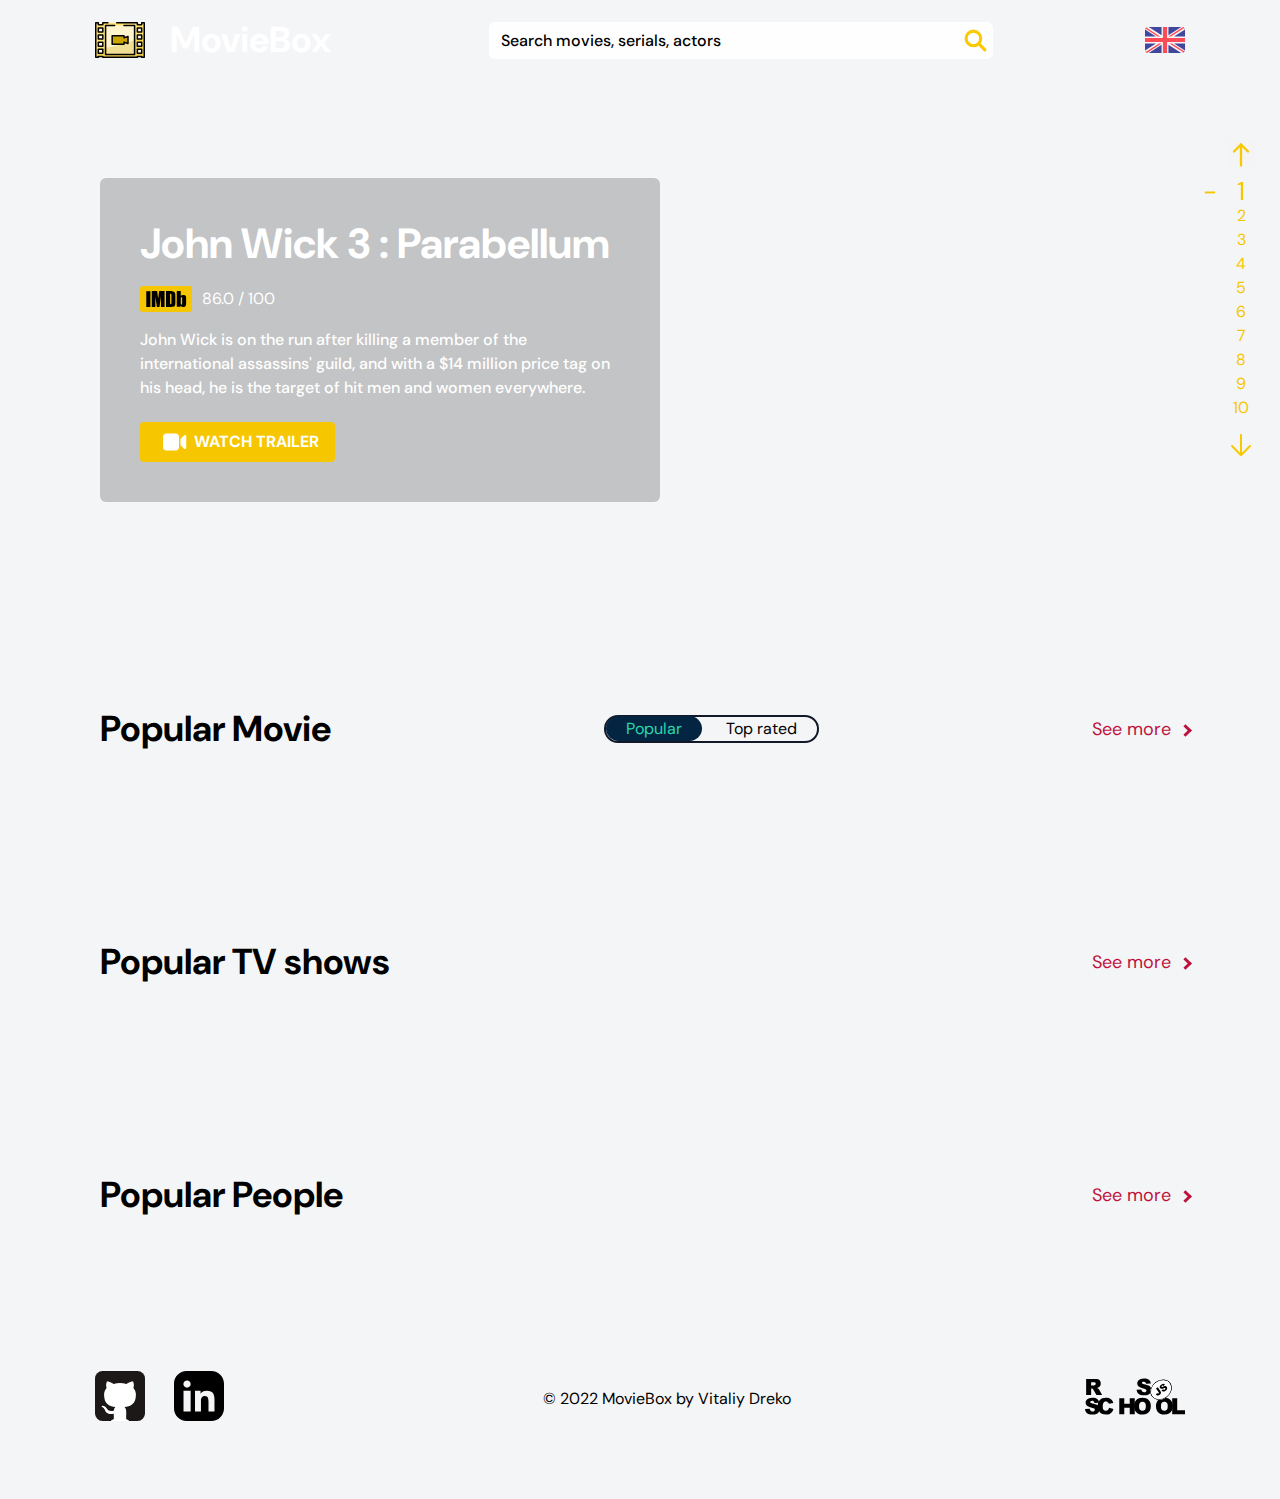
<file: index.html>
<!DOCTYPE html>
<html lang="en">
<head>
    <meta charset="UTF-8">
    <meta http-equiv="X-UA-Compatible" content="IE=edge">
    <meta name="viewport" content="width=device-width, initial-scale=1.0">
    <link rel="stylesheet" href="./assets/style.css"/>
    <link rel="icon" href="./assets/img/svg/favicon.svg"/>
    <title>Movie Box</title>
</head>
<body>

    <div class="container">
        <header>
            <a href="index.html" class="logo-wrapper">
                <img src="./assets/img/svg/favicon.svg" alt="logo" class="logo">
                <h2 class="text-header">MovieBox</h2>
            </a>
            <div class="search-wrapper">
                <button class="delete-search"></button>
                <input class="search" data-i18="search" type="text" placeholder="Search movies, serials, actors" autocomplete="off" autofocus>
                <button type="submit" class="search-submit"></button>
            </div>
            <div class="lang">
                <img src="" alt="switch language" class="lang-button">
            </div>
        </header>
        <main>
            <section class="slider">
                <div class="slider-data-wrapper">
                    <h1 class="slider-title">John Wick 3 : Parabellum</h1>
                    <div class="slider-rating-wrapper">
                        <img class="slider-rating-img" src="./assets/img/svg/imdb.svg" alt="imdb-rating-image" />
                        <p class="slider-rating">86.0 / 100</p>
                    </div>
                    <p class="slider-overview">John Wick is on the run after killing a member of the international assassins' guild, and with a $14 million price tag on his head, he is the target of hit men and women everywhere.</p>
                    <a href="" class="slider-trailer" target="_blank" data-i18="trailer-button">
                        Watch Trailer
                    </a>
                </div>
                <div class="slider-controls">
                    <img src="./assets/img/svg/arrow-up.svg" alt="up-slider" class="slider-arrows arrow-up">
                    <div class="slider-element active" data-slide-number="0">1</div>
                    <div class="slider-element" data-slide-number="1">2</div>
                    <div class="slider-element" data-slide-number="2">3</div>
                    <div class="slider-element" data-slide-number="3">4</div>
                    <div class="slider-element" data-slide-number="4">5</div>
                    <div class="slider-element" data-slide-number="5">6</div>
                    <div class="slider-element" data-slide-number="6">7</div>
                    <div class="slider-element" data-slide-number="7">8</div>
                    <div class="slider-element" data-slide-number="8">9</div>
                    <div class="slider-element" data-slide-number="9">10</div>
                    <img src="./assets/img/svg/arrow-down.svg" alt="down slider" class="slider-arrows arrow-down">
                </div>
            </section>
            <div class="only-scroll"></div>
            <section class="cards movie-cards-wrapper">
                <div class="heading-wrapper">
                    <h3 class="movie-header cards-header" data-i18="popular-movie">Popular Movie</h3>
                    <div class="data-switch-wrapper">
                        <span class="movie-switch popular active" data-i18="popular-switch">Popular</span>
                        <span class="movie-switch top-rated" data-i18="top-rated-switch">Top rated</span>
                    </div>
                    <a href="./seemore.html#movie-popular" class="see-more" data-i18="see-more">See more</a>
                </div>
                <div class="cards-wrapper movie">
                    <template id="movie">
                        <a href="" class="single-card-wrapper">
                            <div class="img-overview-container">
                                <img class="card-poster" src="" alt="video-poster"/>
                                <div class="overlay">
                                    <p class="overview-title" data-i18="overview">Overview</p>
                                    <p class="overview"></p>
                                </div>
                            </div>
                            <div class="card-date"></div>
                            <div class="card-title"></div>
                            <div class="card-rate-wrapper">
                                <img class="card-rating-img" src="./assets/img/svg/imdb.svg" alt="imdb-rating-image" />
                                <p class="card-rating"></p>
                            </div>
                            <div class="card-genres"></div>
                        </a>
                    </template>
                </div>
            </section>
            <section class="cards tv-cards-wrapper">
                <div class="heading-wrapper">
                    <h3 class="cards-header tv-header" data-i18="popular-tv">Popular TV shows</h3>
                    <a href="./seemore.html#tv" class="see-more" data-i18="see-more">See more</a>
                </div>
                <div class="cards-wrapper tv">
                    <template id="tv">
                        <a href="" class="single-card-wrapper">
                            <div class="img-overview-container">
                                <img class="card-poster" src="" alt="video-poster"/>
                                <div class="overlay">
                                    <p class="overview-title" data-i18="overview">Overview</p>
                                    <p class="overview"></p>
                                </div>
                            </div>
                            <div class="card-date"></div>
                            <div class="card-title"></div>
                            <div class="card-rate-wrapper">
                                <img class="card-rating-img" src="./assets/img/svg/imdb.svg" alt="imdb-rating-image" />
                                <p class="card-rating"></p>
                            </div>
                            <div class="card-genres"></div>
                        </a>
                    </template>
                </div>
            </section>
            <section class="cards people-cards-wrapper">
                <div class="heading-wrapper">
                    <h3 class="cards-header people-header" data-i18="popular-people">Popular People</h3>
                    <a href="./seemore.html#people" class="see-more" data-i18="see-more">See more</a>
                </div>
                <div class="cards-wrapper people">
                    <template id="people">
                        <a href="" class="single-card-wrapper">
                            <div class="img-overview-container">
                                <img class="card-poster" src="" alt="video-poster"/>
                                <div class="overlay">
                                    <p class="overview-title" data-i18="known-for">Known for</p>
                                    <div class="overview">
                                        <ul class="known-for"></ul>
                                    </div>
                                </div>
                            </div>
                            <div class="card-date"></div>
                            <div class="card-title"></div>
                            <div class="card-rate-wrapper">
                                <img class="card-rating-img" src="./assets/img/svg/imdb.svg" alt="imdb-rating-image" />
                                <p class="card-rating"></p>
                            </div>
                            <div class="card-genres"></div>
                        </a>
                    </template>
                </div>
            </section>
            <button class="return-top" title="Return top">
                <img src="./assets/img/svg/up-arrow.svg" alt="scroll-top-arrow"/>
            </button>
            <div class="no-data" data-i18="no-data">Oops, There are no data on your query</div>
        </main>
        <footer class="footer">
            <div class="social">
                <a href="https://github.com/dokahp" target="blank">
                    <img src="./assets/img/svg/github.svg" alt="My github" class="git">
                </a>
                <a href="https://www.linkedin.com/in/vitaliy-dreko-938b87228/" target="_blank">
                    <img src="./assets/img/svg/linkedin.svg" alt="My linkedin" class="linkedin"/>
                </a>
            </div>
            <p class="powered">© 2022 MovieBox by Vitaliy Dreko</p>
            <a href="https://rs.school/js-stage0/" target="_blank">
                <img src="./assets/img/svg/rss.svg" alt="Rolling Scrope School" class="rss">
            </a>
        </footer>
    </div>

    <script type="module" src="./assets/index.js"></script>
</body>
</html>
</file>
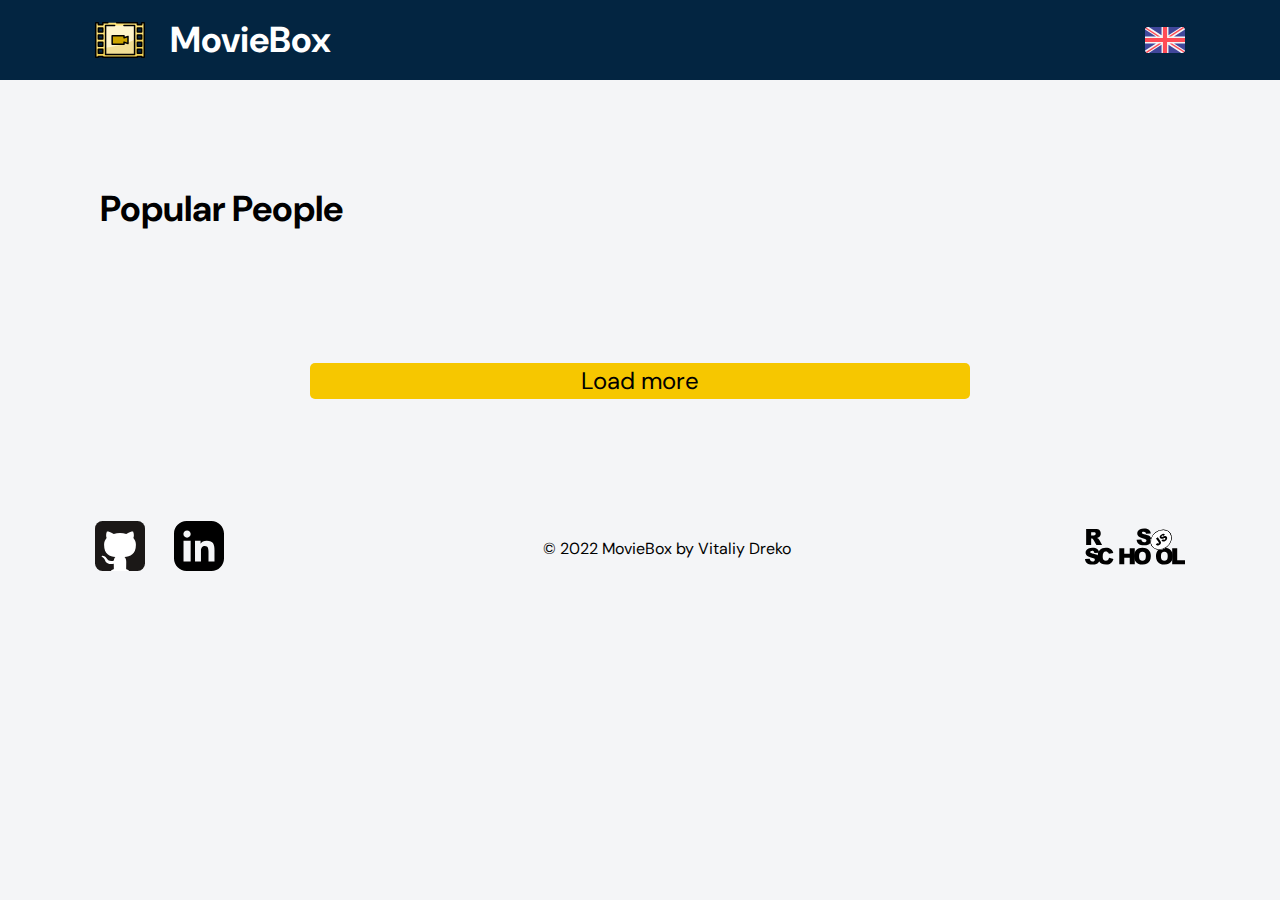
<file: seemore.html>
<!DOCTYPE html>
<html lang="en">
<head>
    <meta charset="UTF-8">
    <meta http-equiv="X-UA-Compatible" content="IE=edge">
    <meta name="viewport" content="width=device-width, initial-scale=1.0">
    <link rel="stylesheet" href="./assets/style.css"/>
    <link rel="icon" href="./assets/img/svg/favicon.svg"/>
    <title>Movie App</title>
</head>
<body>
    <div class="container">
        <header class="bg-dark">
            <a href="index.html" class="logo-wrapper alt-page">
                <img src="./assets/img/svg/favicon.svg" alt="logo" class="logo">
                <h2 class="text-header">MovieBox</h2>
            </a>
            <div class="lang">
                <img src="" alt="english language" class="lang-button">
            </div>
        </header>
        <main>
            <div class="only-scroll"></div>
            <section class="cards movie-cards-wrapper">
                <div class="heading-wrapper">
                    <h3 class="movie-header cards-header" data-i18="popular-movie">Popular Movie</h3>
                </div>
                <div class="cards-wrapper movie results">
                    <template id="movie">
                        <a href="" class="single-card-wrapper">
                            <div class="img-overview-container">
                                <img class="card-poster" src="" alt="video-poster"/>
                                <div class="overlay">
                                    <p class="overview-title" data-i18="overview">Overview</p>
                                    <p class="overview"></p>
                                </div>
                            </div>
                            <div class="card-date"></div>
                            <div class="card-title"></div>
                            <div class="card-rate-wrapper">
                                <img class="card-rating-img" src="./assets/img/svg/imdb.svg" alt="imdb-rating-image" />
                                <p class="card-rating"></p>
                            </div>
                            <div class="card-genres"></div>
                        </a>
                    </template>
                </div>
            </section>
            <section class="cards tv-cards-wrapper">
                <div class="heading-wrapper">
                    <h3 class="cards-header tv-header" data-i18="popular-tv">Popular TV shows</h3>
                </div>
                <div class="cards-wrapper tv results">
                    <template id="tv">
                        <a href="" class="single-card-wrapper">
                            <div class="img-overview-container">
                                <img class="card-poster" src="" alt="video-poster"/>
                                <div class="overlay">
                                    <p class="overview-title" data-i18="overview">Overview</p>
                                    <p class="overview"></p>
                                </div>
                            </div>
                            <div class="card-date"></div>
                            <div class="card-title"></div>
                            <div class="card-rate-wrapper">
                                <img class="card-rating-img" src="./assets/img/svg/imdb.svg" alt="imdb-rating-image" />
                                <p class="card-rating"></p>
                            </div>
                            <div class="card-genres"></div>
                        </a>
                    </template>
                </div>
            </section>
            <section class="cards people-cards-wrapper">
                <div class="heading-wrapper">
                    <h3 class="cards-header people-header" data-i18="popular-people">Popular People</h3>
                </div>
                <div class="cards-wrapper people results">
                    <template id="people">
                        <a href="" class="single-card-wrapper">
                            <div class="img-overview-container">
                                <img class="card-poster" src="" alt="video-poster"/>
                                <div class="overlay">
                                    <p class="overview-title" data-i18="known-for">Known for</p>
                                    <div class="overview"><ul class="known-for"></ul></div>
                                </div>
                            </div>
                            <div class="card-date"></div>
                            <div class="card-title"></div>
                            <div class="card-rate-wrapper">
                                <img class="card-rating-img" src="./assets/img/svg/imdb.svg" alt="imdb-rating-image" />
                                <p class="card-rating"></p>
                            </div>
                            <div class="card-genres"></div>
                        </a>
                    </template>
                </div>
            </section>
            <div class="load-more" data-i18="load-more">Load more</div>
            <button class="return-top" title="Return top">
                <img src="./assets/img/svg/up-arrow.svg" alt="scroll-top-arrow"/>
            </button>
        </main>
        <footer class="footer">
            <div class="social">
                <a href="https://github.com/dokahp" target="blank">
                    <img src="./assets/img/svg/github.svg" alt="My github" class="git">
                </a>
                <a href="https://www.linkedin.com/in/vitaliy-dreko-938b87228/" target="_blank">
                    <img src="./assets/img/svg/linkedin.svg" alt="My linkedin" class="linkedin"/>
                </a>
            </div>
            <p class="powered">© 2022 MovieBox by Vitaliy Dreko</p>
            <a href="https://rs.school/js-stage0/" target="_blank">
                <img src="./assets/img/svg/rss.svg" alt="Rolling Scrope School" class="rss">
            </a>
        </footer>
    </div>
    <script type="module" src="./assets/seemore.js"></script>
</body>
</html>
</file>
<file: assets/style.css>
@import url('https://fonts.googleapis.com/css2?family=DM+Sans:wght@400;500;700&family=Roboto:wght@400;500;700&display=swap');
:root {
    --background: #F4F5F7;
    --white: #fff;
    --headerFooter: #032541;
    --orange: #F6C700;
    --rose:  #BE123C;
    --gray: #9CA3AF;
    --black: #111827;
    --green: #29D8AC;
    --backgroundURL: ''
}
html, body {
    scroll-behavior: smooth;
}
ul {
    list-style-type: none;
    padding: 0 0px;
}
body {
    margin: 0;
    background: var(--background);
    font-family: 'DM Sans', 'Roboto', sans-serif;
    font-weight: 400;
    font-size: 16px;
    line-height: 24px;
    display: flex;
    flex-direction: column;
    align-items: center;
    justify-content: center;
}
p {
    margin: 0;
}
.container {
    position: relative;
    width: 100vw;
    max-width: 1920px;
}
/* header */
header {
    position: relative;
    z-index: 1;
    padding: 0 95px;
    display: flex;
    justify-content: space-between;
    align-items: center;
    height: 80px;
    color: var(--white);
}
.bg-dark {
    background: var(--headerFooter);
}
.logo-wrapper {
    display: flex;
    justify-content: space-between;
    align-items: center;
    font-weight: 700;
    font-size: 24px;
    line-height: 24px;
    color: var(--white);
    text-decoration: none;
}
.no-bg-logo {
    color: var(--black);
}
.logo {
    width: 50px;
    margin-right: 25px;
}
.search-wrapper {
    display: flex;
    align-items: center;
}
.delete-search {
    display: none;
    cursor: pointer;
    width: 20px;
    height: 20px;
    border: 0;
    background: transparent;
    background-image: url(./img/svg/delete.svg);
    background-repeat: no-repeat;
    background-size: 100% 100%;
    margin-right: -30px;
    filter: brightness(0) saturate(100%) invert(73%) sepia(25%) saturate(3721%) hue-rotate(9deg) brightness(106%) contrast(109%);
}
.delete-search.active {
    display: block;
}
.search {
    box-sizing: content-box;
    width: 450px;
    padding: 6px 40px 6px 10px;
    border: 2px solid #fff;
    border-radius: 6px;
    background: rgb(255, 255, 255, 0.9);
    font-family: 'DM Sans', 'Roboto';
    font-weight: 500;
    font-size: 16px;
    color: #000;
    outline: none;
    transition: all 2s ease-in-out;
}
.search.not-empty {
    padding-left: 40px;
    transition: width 2s;
}
.search-submit {
    cursor: pointer;
    width: 25px;
    height: 25px;
    border: 0;
    background: transparent;
    background-image: url(./img/svg/search.svg);
    background-repeat: no-repeat;
    background-size: 100% 100%;
    margin-left: -30px;
    filter: brightness(0) saturate(100%) invert(73%) sepia(25%) saturate(3721%) hue-rotate(9deg) brightness(106%) contrast(109%);
}
.search::placeholder {
    color: #000;
}
/* NEW LANG */
.lang {
    height: 40px;
    width: 40px;
}
.lang-button {
    cursor: pointer;
    width: 100%;
    height: 100%;
}
/* END OF NEW LANG */
/* end of header */
/* MAIN */
.slider {
    margin-top: -80px;
    position: relative;
    display: flex;
    align-items: center;
    width: 100%;
    height: 600px;
    background-repeat: no-repeat;
    background-size: cover;
    background-position: center;
}
.slider-data-wrapper {
    background: rgba(0, 0, 0, .2);
    padding: 40px;
    border-radius: 6px;
    margin-left: 100px;
    max-width: 480px;
    color: var(--white);
    max-height: 500px;
    margin-top: 80px;
}
.slider-title {
    font-weight: 700;
    font-size: 42px;
    line-height: 52px;
    margin: 0;
}
.slider-rating-wrapper {
    display: flex;
    align-items: center;
    width: 100%;
    margin: 16px 0;
}
.slider-rating-img {
    height: 26px;
    margin-right: 10px;
}
.slider-overview {
    font-weight: 500;
    overflow: hidden;
    text-overflow: ellipsis;
    display: -webkit-box;
    -webkit-line-clamp: 9; /* number of lines to show */
    line-clamp: 9; 
    -webkit-box-orient: vertical;
}
.slider-trailer {
    max-width: fit-content;
    box-sizing: border-box;
    text-decoration: none;
    cursor: pointer;
    display: flex;
    align-items: center;
    padding: 6px 16px;
    background: var(--orange);
    color: #fff;
    font-weight: 700;
    text-transform: uppercase;
    font-size: 16px;
    line-height: 24px;
    border: none;
    border-radius: 4px;
    margin-top: 22px;
}
.slider-trailer::before {
    content: '';
    display: block;
    background: url(./img/svg/camera.svg);
    background-repeat: no-repeat;
    background-size: 100% 100%;
    height: 28px;
    width: 28px;
    padding-right: 10px;
    filter: brightness(0) saturate(100%) invert(100%) sepia(6%) saturate(22%) hue-rotate(257deg) brightness(107%) contrast(107%);
}
.slider-trailer:hover::before {
    background: url(./img/svg/eye.svg) no-repeat;
}
.slider-controls {
    display: flex;
    flex-direction: column;
    position: absolute;
    top: 50%;
    right: 25px;
    transform: translate(0, -50%);
}
.slider-element {
    cursor: pointer;
    color: var(--orange);
    text-align: center;
}
.slider-element.active {
    transform: scale(1.6);
    transition: transform 0.6s ease-in-out;
}
.slider-element.active::before {
    position: absolute;
    content: '-';
    left: -10px;
}
.slider-arrows {
    cursor: pointer;
    height: 40px;
    width: 28px;
    margin: 5px 0;
    filter: brightness(0) saturate(100%) invert(64%) sepia(35%) saturate(1715%) hue-rotate(12deg) brightness(111%) contrast(107%);
}
.slider-arrows:hover, .slider-element:hover  {
    transform: scale(1.2);
}

/* CARDS SECTION */
/* ONLY SCROLL */
.only-scroll {
    position: absolute;
    top: 700px;
    left: 50%;
}
/* END */


.cards {
    margin: 70px 75px 0;
}
.heading-wrapper {
    display: flex;
    justify-content: space-between;
    align-items: center;
    flex-wrap: wrap;
    margin-left: 25px;
    margin-bottom: 45px;
}
.cards-header {
    font-weight: 700;
    font-size: 36px;
    line-height: 46px;
    margin-right: 25px;
    color: #000;
}
.data-switch-wrapper, .casts-count-wrapper {
    margin: 0 25px;
    border-radius: 30px;
    border: 2px solid var(--black);
}
.data-switch-wrapper span, .casts-count-wrapper span {
    cursor: pointer;
    padding: 0 20px;
}
.data-switch-wrapper span.active, .casts-count-wrapper span.active {
    position: relative;
    top: 0;
    left: 0;
    box-sizing: border-box;
    background: #032541;
    color: var(--green);
    border-radius: 30px;
    padding: 2px 20px;
}
.casts-count-wrapper {
    height: 24px;
    margin: 0 0 0 25px;
}
.see-more {
    position: relative;
    font-size: 18px;
    color: var(--rose);
    text-decoration: none;
    margin-right: 25px;
    margin-left: 25px;
}
.see-more::after {
    content: '';
    position: relative;
    right: -10px;
    border: solid var(--rose);
    border-width: 0 3px 3px 0;
    display: inline-block;
    padding: 3px;
    transform: rotate(-45deg);
    -webkit-transform: rotate(-45deg);
    transition: all 1s;
}
.see-more:hover::after {
    right: -20px;
}
.details {
    font-size: 18px;
    line-height: 24px;
    color: var(--rose);
}
.cards-wrapper {
    width: 100%;
    display: flex;
    /* justify-content: space-between; */
    overflow-x: scroll;
}
.single-card-wrapper {
    width: 250px;
    margin: 0 25px 50px 25px;
    text-decoration: none;
    color: var(--black);
}
/* При поиске выводить карточки таблицей */
.cards-wrapper.results {
    flex-wrap: wrap;
    justify-content: space-between;
    overflow-x: unset;
    background: unset;
    border: none;
    width: 100%;
}
.cards-wrapper.results > .single-card-wrapper {
    width: 250px !important;
}
/* Конец */
.img-overview-container {
    position: relative;
}
.overlay {
    position: absolute;
    box-sizing: content-box;
    top: 0;
    left: 0;
    right: 0;
    height: 100%;
    width: 100%;
    opacity: 0;
    transition: .5s ease;
    background-color: var(--background);
    overflow-y: scroll;
}
.overview, .overview-title {
    padding: 0 20px 0 20px;
}
.overview-title {
    font-weight: 500;
    font-size: 24px;
    margin-bottom: 20px;
}
.img-overview-container:hover .overlay {
    opacity: 1;
}
.card-poster {
    width: 250px;
    height: 382px;
}
.card-date {
    font-size: 14px;
    line-height: 16px;
    color: var(--gray);
    margin-top: 12px;
}
.card-title {
    cursor: pointer;
    font-weight: 700;
    font-size: 18px;
    line-height: 24px;
    color: var(--black);
    margin: 12px 0;
}
.card-title:hover {
    color: var(--green);
}
.card-rate-wrapper {
    display: flex;
    align-items: center;
    margin-bottom: 12px;
}
.card-rating-img {
    margin-right: 10px;
    height: 17px;
    width: 32px;
}
.card-rating {
    color: var(--black);
    font-size: 14px;
    line-height: 18px;
}
.card-genres {
    font-size: 14px;
    line-height: 16px;
    color: var(--gray);
}
.load-more {
    cursor: pointer;
    width: 50%;
    margin: 50px auto;
    padding: 6px 10px;
    text-align: center;
    /* text-transform: uppercase; */
    font-size: 24px;
    color: #000;
    background: var(--orange);
    border-radius: 5px;
}
.no-data {
    display: none;
    margin: 100px 95px;
    font-size: 54px;
    font-weight: 700;
    text-align: center;
}
.return-top {
    cursor: pointer;
    display: none;
    position: fixed;
    right: 30px;
    bottom: 30px;
    z-index: 5;
    border: var(--green);
    background: #032541;
    border-radius: 50%;
    outline: none;
    width: 40px;
    height: 40px;
    padding: 2px 5px 5px;
    transition: all 1s ease-in-out;
}
.return-top > img {
    filter: invert(63%) sepia(99%) saturate(326%) hue-rotate(113deg) brightness(93%) contrast(93%);
}
.return-top:hover {
    bottom: 40px;
}
/* START OF FOOTER */
.footer {
    display: flex;
    justify-content: space-between;
    align-items: center;
    flex-wrap: wrap;
    height: 200px;
    padding: 0 95px;
}
.social a {
    text-decoration: none;
}
.powered {
    margin: 0 35px;
}
.git, .linkedin {
    height: 50px;
    width: 50px;
    margin-right: 25px;
}
.rss {
    width: 100px;
    height: 50px;
}
/* END OF FOOTER */
/* PEOPLE PAGE */
.alt-page-main-wrapper {
    padding: 30px 95px;
}
.about-people-wrapper {
    display: flex;
    align-items: center;
}
.about-media-wrapper {
    display: flex;
    align-items: center;
}
.white-column {
    display: flex;
    flex-direction: column;
    justify-content: flex-start;
    position: relative;
    height: 525px;
    overflow: hidden;
}
.people-name-header {
    font-size: 35px;
    line-height: 45px;
    font-weight: 700;
    color: #000;
    margin: 0;
}
.people-profile_path {
    width: 350px;
    height: 525px;
    border-radius: 9px;
    margin-right: 30px;
}
.casts-wrapper {
    display: flex;
    justify-content: space-between;
    align-items: center;
    flex-wrap: wrap;
}
.people-h4-headings {
    font-weight: 500;
    font-size: 21px;
    line-height: 27px;
    color: #000;
    margin: 10px 0 10px 0;
}
.biography-content {
    font-weight: 400;
    font-size: 16px;
    line-height: 22px;
    color: #000;
    overflow-y: scroll;
}
.people-page-cards-wrapper{
    display: flex;
    overflow-x: scroll;
    min-height: 280px;
    margin-bottom: 50px;
    text-decoration: none;
}
.people-media-card-wrapper:nth-child(odd) {
    margin: 0 12px;
}
.people-media-card-wrapper {
    display: flex;
    flex-direction: column;
    align-items: center;
    margin-bottom: 50px;
}
.people-poster-media {
    width: 170px;
    height: 250px;
    border-radius: 5px;
}
.people-media-link {
    text-decoration: none;
    color: #000;
    font-size: 14px;
    line-height: 22px;
}
.media-link-title {
    font-size: 16px;
    font-weight: 700;
}
.people-media-link:hover {
    color: var(--green);
}
.cast-ul {
    background: #fff;
    border: 1px solid rgb(227,227,227);
}
.cast-ul > li {
    border-bottom: 1px solid rgb(227,227,227);
    padding: 8px 16px;
    color: rgb(0, 0, 0, 0.6);
}
.as {
    margin: 0 10px;
}
.cast-year {
    color: #000;
    margin-right: 10px;
    width: 50px;
    display: inline-block;
}
.cast-link {
    margin-left: 20px;
    color: #000;
    font-weight: 700;
    text-decoration: none;
}
.cast-link:hover {
    color: var(--green);
}
/* END OF PEOPLE PAGE */
/* START OF MEDIA PAGE */
.media-background-image {
    position: relative;
    background: linear-gradient(to right, rgba(31.5, 73.5, 94.5, 1) 150px, rgba(31.5, 73.5, 94.5, 0.84) 100%), var(--backgroundURL);
    background-repeat: no-repeat;
    background-size: 100% 100%;
    z-index: 0;
}
.about-media-wrapper {
    display: flex;
    align-items: center;
    margin: 0px 95px;
}
.media-casts-wrapper {
    margin: 0px 95px;
}
.media-profile_path {
    margin: 30px 30px 30px 0;
    width: 350px;
    height: 525px;
    border-radius: 9px;    
}
.white-column-media {
    margin: 30px 0;
    display: flex;
    flex-direction: column;
}
.white-column-media > * {
    color: var(--white);
}
.media-name-header {
    font-weight: 700;
    font-size: 35px;
    line-height: 45px;
    color: var(--white);
}
.media-description {
    font-size: 18px;
    line-height: 23px;
    margin: 5px 0;
}
.tagline {
    color: rgba(255, 255, 255, .6);
}
.media-rating {
    color: var(--white);
    font-weight: 700;
}
/* END OF MEDIA PAGE */



@media (max-width: 1100px) {
    .text-header {
        font-size: 30px;
        margin-right: 10px;
    }
    .search {
        width: 350px;
    }
    header {
        padding: 0 40px;
    }
    .alt-page-main-wrapper {
        padding: 30px 40px;
    }
    .about-media-wrapper, .media-casts-wrapper {
        margin: 0 40px;
    }
    .slider-data-wrapper {
        margin-left: 40px;
        max-width: 440px;
    }
    .slider-title {
        font-size: 38px;
        line-height: 46px;
    }
    .slider-rating, .slider-overview {
        font-size: 16px;
        line-height: 20px;
    }
}
@media (max-width: 860px) {
    .text-header {
        font-size: 24px;
    }
    .search {
        width: 250px;
    }
    .slider-data-wrapper {
        max-width: 400px;
    }
    .movie-header {
        order: 0
    }
    .data-switch-wrapper {
        order: 3;
        margin: 0;
    }
    .see-more {
        order: 2;
    }
}
@media (max-width: 767px) {
    .text-header {
        font-size: 18px;
        line-height: 20px;
    }
    .slider-title {
        font-size: 36px;
        line-height: 44px;
    }
    .slider-overview {
        font-size: 14px;
        line-height: 16px;
    }
    .cards {
        margin: 70px 40px 0;
    }
    .heading-wrapper {
        margin-left: 0;
    }
    .cards-wrapper.results > .single-card-wrapper {
        margin: 0;
        margin-bottom: 50px;
    }
    .cards-wrapper.results > .single-card-wrapper:nth-child(odd) {
        margin: 0;
        margin-left: 25px;
        margin-bottom: 50px;
    }
    .single-card-wrapper {
        margin: 0;
        margin-bottom: 50px;
    }
    .single-card-wrapper:nth-child(odd) {
        margin: 0;
        margin-left: 25px;
        margin-right: 25px;
        margin-bottom: 50px;
    }
    .data-switch-wrapper span {
        padding: 0 10px;
    }
    .footer {
        padding: 0 40px;
        justify-content: center;
    }
    .powered {
        order: 1;
        width: 100%;
        text-align: center;
    }
    .social {
        order: 0;
    }
    .data-switch-wrapper {
        order: 2;
    }
    .see-more {
        order: 3;
    }
    .people-profile_path {
        margin: 0;
    }
    .about-people-wrapper {
        display: flex;
        justify-content: center;
        align-items: center;
        flex-wrap: wrap;
    }
    .white-column {
        margin: 25px 0;
        height: unset;
    }
    .media-profile_path {
        display: none;
    }
}
@media (max-width: 666px) {
    header {
        padding: 0 20px;
    }
    .alt-page-main-wrapper {
        padding: 30px 20px;
    }
    .slider-data-wrapper {
        margin-left: 20px;
    }
    .search {
        width: 200px;
    }
    .logo {
        margin-right: 5px;
    }
    .powered {
        margin: 0;
    }
    .movie-header {
        order: 0
    }
    .data-switch-wrapper {
        order: 3;
        margin: 0;
    }
    .see-more {
        order: 2;
    }
}
@media (max-width: 605px) {
    .cards-wrapper.results > .single-card-wrapper {
        margin: 0;
        margin-bottom: 50px;
    }
    .cards-wrapper.results > .single-card-wrapper:nth-child(odd) {
        margin: 0;
        margin-left: 2px;
        margin-bottom: 50px;
    }
}
@media (max-width: 580px) {
    .logo {
        display: none;
    }
    .alt-page > img {
        display: block;
    }
    .search {
        width: 150px;
    }
    .slider-data-wrapper {
        max-width: 350px;
    }
    .cards-header {
        font-size: 24px;
        margin-right: 25px;
    }
    .see-more {
        font-size: 14px;
        margin-left: 25px;
    }
    .slider-controls {
        right: 5px;
    }
    .cards-wrapper.results {
        justify-content: center;
    }
    .cards-wrapper.results > .single-card-wrapper {
        margin: 0;
        margin-bottom: 50px;
    }
    .cards-wrapper.results > .single-card-wrapper:nth-child(odd) {
        margin: 0;
        margin-bottom: 50px;
    }
}
@media (max-width:470px) {
    .text-header {
        display: none;
    }
    .alt-page > h2 {
        display: block;
    }
    .search {
        width: 120px;
    }
    .slider-data-wrapper {
        margin-left: 5px;
        max-width: 250px;
    }
    .slider-overview {
        overflow: hidden;
        max-height: 80px;
        text-overflow: ellipsis;
    }
    .see-more {
        margin: 0;
    }
    .casts-count-wrapper {
        margin: 0;
    }
}
</file>
